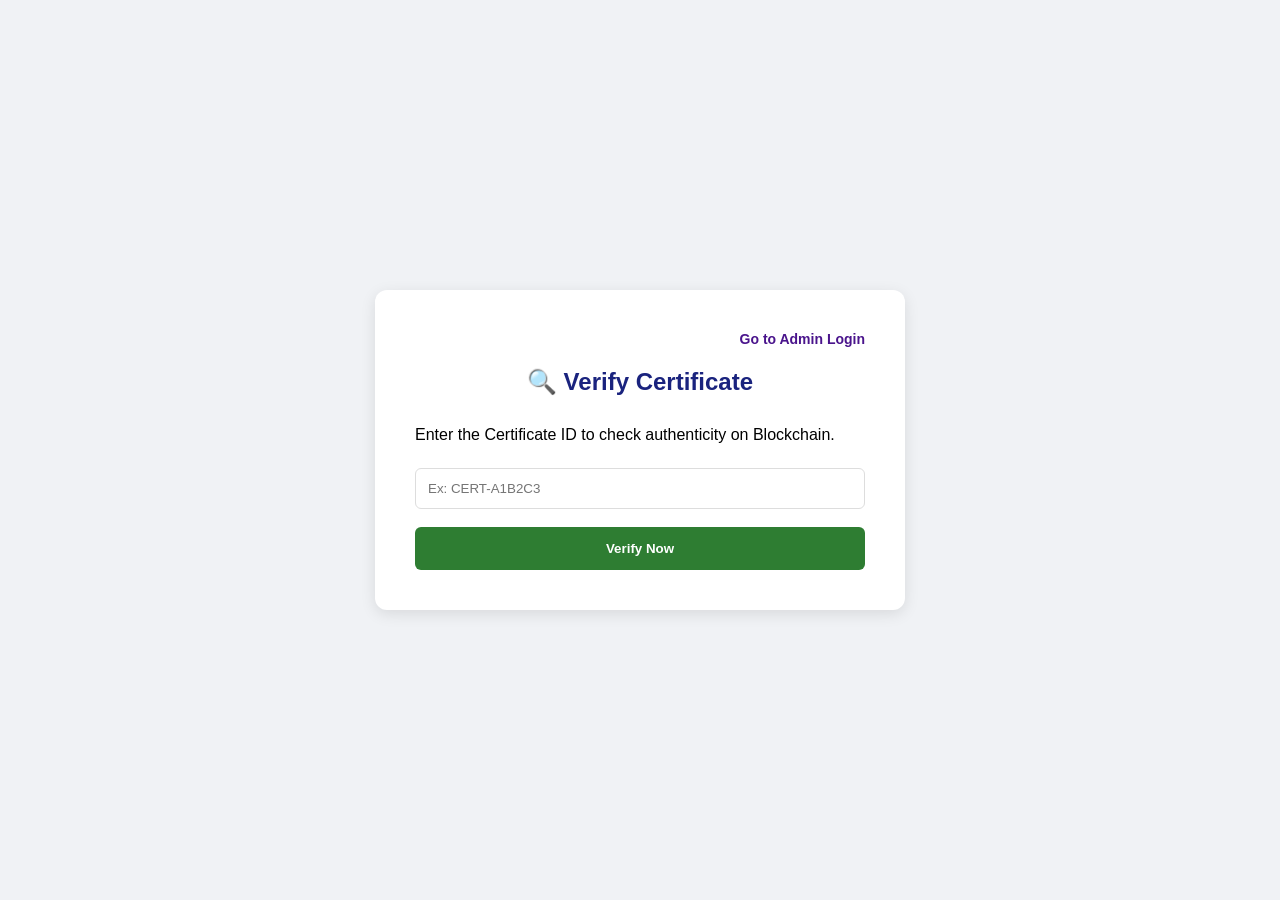
<file: index.html>
<!DOCTYPE html>
<html lang="en">
<head>
    <meta charset="UTF-8">
    <meta name="viewport" content="width=device-width, initial-scale=1.0">
    <title>Verify Certificate | Blockchain</title>
    <link rel="stylesheet" href="style.css">
</head>
<body>
    <div class="container">
        <nav>
            <a href="admin.html" class="nav-link">Go to Admin Login</a>
        </nav>
        
        <h1>🔍 Verify Certificate</h1>
        <div class="card">
            <p>Enter the Certificate ID to check authenticity on Blockchain.</p>
            <input type="text" id="searchID" placeholder="Ex: CERT-A1B2C3">
            <button class="verify-btn" onclick="verifyCertificate()">Verify Now</button>
            
            <div id="resultBox" class="hidden">
                <div id="statusIndicator"></div>
                <p id="resultDetails"></p>
            </div>
        </div>
    </div>
    <script src="script.js"></script>
</body>
</html>
</file>
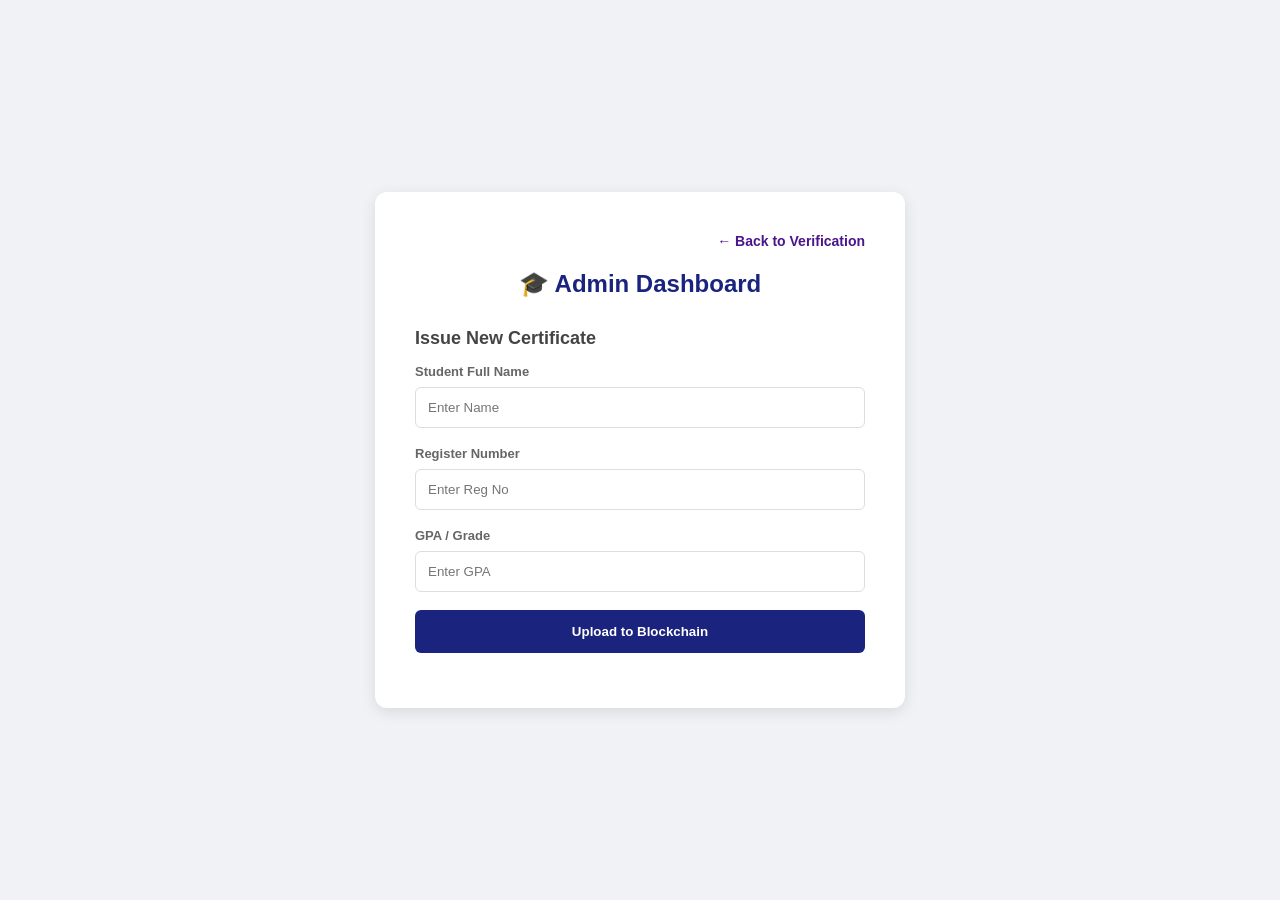
<file: admin.html>
<!DOCTYPE html>
<html lang="en">
<head>
    <meta charset="UTF-8">
    <meta name="viewport" content="width=device-width, initial-scale=1.0">
    <title>Admin Panel | Issue Certificate</title>
    <link rel="stylesheet" href="style.css">
</head>
<body>
    <div class="container">
        <nav>
            <a href="index.html" class="nav-link">← Back to Verification</a>
        </nav>

        <h1>🎓 Admin Dashboard</h1>
        <div class="card">
            <h2>Issue New Certificate</h2>
            <label>Student Full Name</label>
            <input type="text" id="studentName" placeholder="Enter Name">
            
            <label>Register Number</label>
            <input type="text" id="regNo" placeholder="Enter Reg No">
            
            <label>GPA / Grade</label>
            <input type="text" id="gpa" placeholder="Enter GPA">
            
            <button onclick="issueCertificate()">Upload to Blockchain</button>
            <p id="issueStatus"></p>
        </div>
    </div>
    <script src="script.js"></script>
</body>
</html>
</file>
<file: style.css>
body {
    font-family: 'Poppins', sans-serif;
    background: #f0f2f5;
    display: flex;
    justify-content: center;
    align-items: center;
    min-height: 100vh;
    margin: 0;
}

.container {
    background: white;
    padding: 40px;
    border-radius: 12px;
    box-shadow: 0 4px 15px rgba(0,0,0,0.1);
    width: 100%;
    max-width: 450px;
}

nav { margin-bottom: 20px; text-align: right; }
.nav-link { color: #4a148c; text-decoration: none; font-size: 14px; font-weight: bold; }

h1 { color: #1a237e; font-size: 24px; text-align: center; margin-bottom: 30px; }
h2 { font-size: 18px; color: #444; }

label { font-size: 13px; color: #666; font-weight: bold; display: block; margin-top: 10px; }
input {
    width: 100%;
    padding: 12px;
    margin: 8px 0;
    border: 1px solid #ddd;
    border-radius: 6px;
    box-sizing: border-box;
}

button {
    width: 100%;
    padding: 14px;
    background: #1a237e;
    color: white;
    border: none;
    border-radius: 6px;
    cursor: pointer;
    font-weight: bold;
    margin-top: 10px;
}

.verify-btn { background: #2e7d32; }

#resultBox {
    margin-top: 25px;
    padding: 15px;
    border-radius: 8px;
    background: #f1f8e9;
    border-left: 6px solid #4caf50;
}

.hidden { display: none; }
#issueStatus { margin-top: 15px; font-size: 14px; color: #2e7d32; word-wrap: break-word; }
</file>
